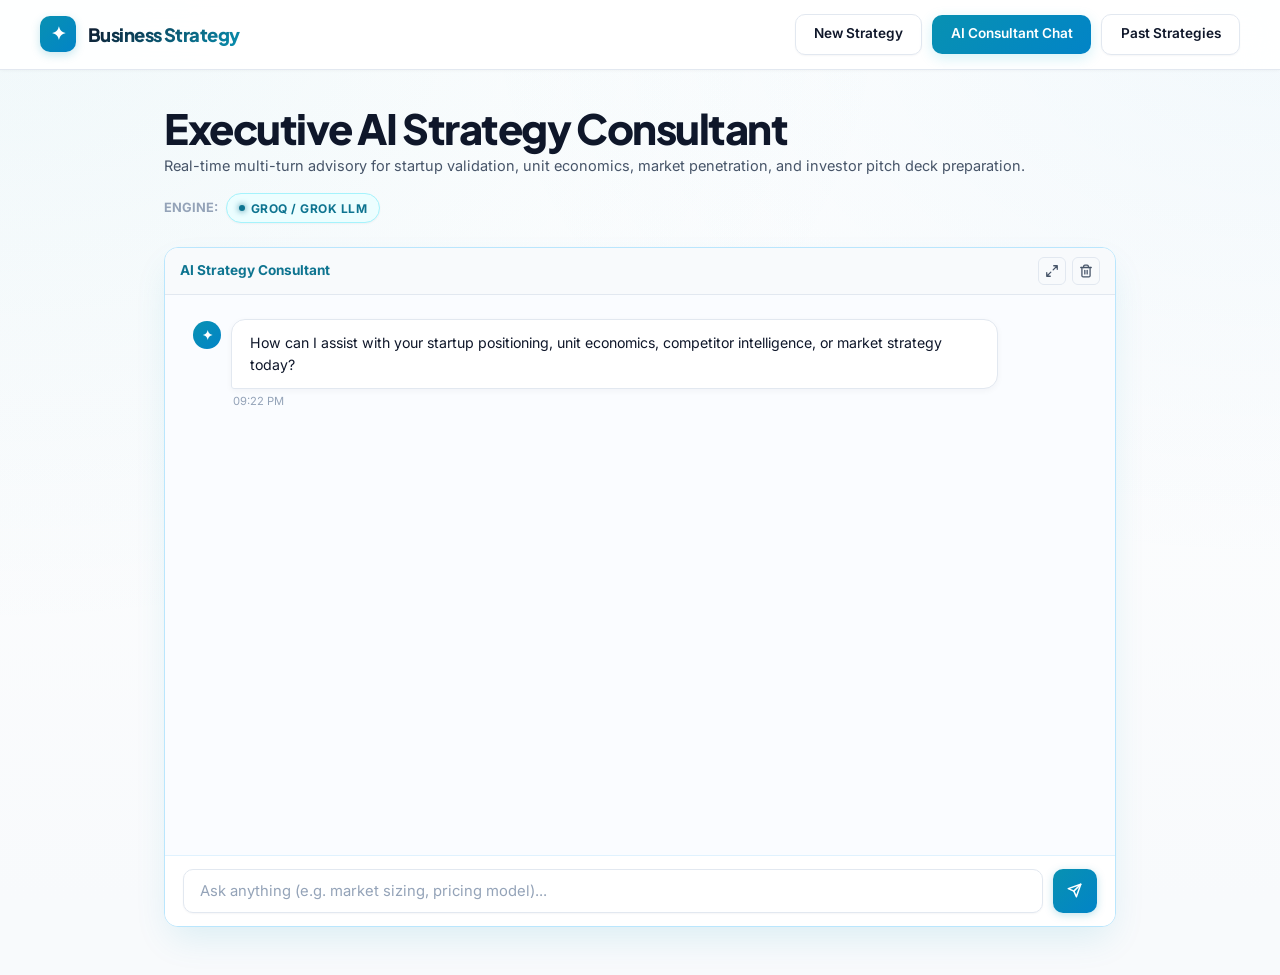
<file: frontend/chat.html>
<!DOCTYPE html>
<html lang="en">
<head>
    <meta charset="UTF-8">
    <meta name="viewport" content="width=device-width, initial-scale=1.0">
    <title>AI Strategy Advisor - Chatbot</title>
    <link rel="stylesheet" href="css/style.css">
    <link rel="stylesheet" href="css/chat.css">
</head>
<body>
    <header>
        <div class="logo-container">
            <div class="logo-icon">✦</div>
            <div class="logo-text">Business Strategy</div>
        </div>
        <nav class="nav-links">
            <a href="index.html" class="nav-btn secondary">New Strategy</a>
            <a href="chat.html" class="nav-btn primary">AI Consultant Chat</a>
            <a href="history.html" class="nav-btn secondary">Past Strategies</a>
        </nav>
    </header>

    <main class="container" style="max-width: 1000px; margin: 0 auto; padding-bottom: 3rem;">
        <div style="margin-bottom: 1.5rem; display: flex; justify-content: space-between; align-items: flex-end; flex-wrap: wrap; gap: 1rem;">
            <div>
                <h1>Executive AI Strategy Consultant</h1>
                <p style="color: var(--text-secondary);">Real-time multi-turn advisory for startup validation, unit economics, market penetration, and investor pitch deck preparation.</p>
            </div>
            <div style="display: flex; gap: 8px; align-items: center;">
                <span style="font-size: 0.8rem; font-weight: 700; color: var(--text-muted); text-transform: uppercase;">Engine:</span>
                <span class="status-badge grok">Groq / Grok LLM</span>
            </div>
        </div>

        
        <div id="chatbot-container"></div>
    </main>

    <script type="module" src="js/chat.js"></script>
</body>
</html>
</file>
<file: frontend/css/style.css>
@import url('variables.css');
@import url('base.css');
@import url('components.css');
@import url('views.css');
@import url('chat.css');
@import url('print.css');
</file>
<file: frontend/css/chat.css>
.chatbot-card {
    background: #ffffff;
    border: 1px solid var(--aqua-300, #67e8f9);
    border-radius: var(--radius-lg, 16px);
    box-shadow: 0 4px 20px -2px rgba(8, 145, 178, 0.1), 0 2px 6px -1px rgba(15, 23, 42, 0.04);
    display: flex;
    flex-direction: column;
    overflow: hidden;
    margin-top: 1.25rem;
    transition: var(--transition, all 0.25s ease);
    position: relative;
    box-sizing: border-box;
    flex: 1 1 auto;
}
.chatbot-card:hover {
    border-color: var(--primary-light, #06b6d4);
    box-shadow: 0 10px 28px -4px rgba(8, 145, 178, 0.18);
}
.chatbot-card.full-page-card {
    margin-top: 0;
    min-height: 650px;
    border-color: #bae6fd;
    box-shadow: 0 16px 36px -6px rgba(8, 145, 178, 0.12);
}
.chat-messages {
    height: 320px;
    min-height: 280px;
    max-height: 420px;
    overflow-y: auto;
    padding: 1.15rem 1.25rem;
    display: flex;
    flex-direction: column;
    gap: 12px;
    background: #fafcff;
    scroll-behavior: smooth;
    box-sizing: border-box;
    flex: 1 1 auto;
}
.chat-messages.full-page {
    height: 560px;
    min-height: 480px;
    max-height: calc(100vh - 300px);
    padding: 1.5rem 1.75rem;
}
.chat-messages::-webkit-scrollbar {
    width: 6px;
}
.chat-messages::-webkit-scrollbar-track {
    background: transparent;
}
.chat-messages::-webkit-scrollbar-thumb {
    background: #cbd5e1;
    border-radius: 10px;
}
.chat-messages::-webkit-scrollbar-thumb:hover {
    background: #94a3b8;
}
.chat-msg-row {
    display: flex;
    gap: 10px;
    max-width: 90%;
    animation: chatMsgAppear 0.2s ease-out;
}
.chat-msg-row.user {
    align-self: flex-end;
    flex-direction: row-reverse;
}
.chat-msg-row.assistant {
    align-self: flex-start;
}
@keyframes chatMsgAppear {
    from { opacity: 0; transform: translateY(6px); }
    to { opacity: 1; transform: translateY(0); }
}
.chat-msg-avatar {
    width: 28px;
    height: 28px;
    border-radius: 50%;
    display: flex;
    align-items: center;
    justify-content: center;
    font-size: 0.825rem;
    font-weight: 700;
    flex-shrink: 0;
    margin-top: 2px;
}
.chat-msg-avatar.user-av {
    background: #f1f5f9;
    border: 1px solid #e2e8f0;
    color: var(--text-secondary, #475569);
}
.chat-msg-avatar.bot-av {
    background: var(--primary-gradient, linear-gradient(135deg, #06b6d4 0%, #0284c7 100%));
    color: #ffffff;
}
.chat-bubble {
    padding: 0.75rem 1.1rem;
    border-radius: 14px;
    font-size: 0.885rem;
    line-height: 1.55;
    position: relative;
    word-break: break-word;
    box-sizing: border-box;
    background: #ffffff;
    color: var(--text-primary, #0f172a);
    border: 1px solid #e2e8f0;
    box-shadow: 0 2px 6px rgba(15, 23, 42, 0.04);
}
.chat-msg-row.user .chat-bubble {
    background: #ffffff;
    color: var(--text-primary, #0f172a);
    border: 1px solid #e2e8f0;
    border-bottom-right-radius: 3px;
    box-shadow: 0 2px 6px rgba(15, 23, 42, 0.04);
}
.chat-msg-row.assistant .chat-bubble {
    background: #ffffff;
    color: var(--text-primary, #0f172a);
    border: 1px solid #e2e8f0;
    border-bottom-left-radius: 3px;
    box-shadow: 0 2px 6px rgba(15, 23, 42, 0.04);
}
.chat-bubble p {
    margin: 0 0 0.5rem 0;
}
.chat-bubble p:last-child {
    margin-bottom: 0;
}
.chat-bubble ul, .chat-bubble ol {
    margin: 0.4rem 0;
    padding-left: 1.25rem;
}
.chat-bubble li {
    margin-bottom: 0.25rem;
}
.chat-bubble strong {
    font-weight: 700;
}
.chat-msg-row.user .chat-bubble strong {
    color: var(--primary-dark, #0e7490);
}
.chat-msg-row.assistant .chat-bubble strong {
    color: var(--primary-dark, #0e7490);
}
.chat-bubble code {
    background: rgba(15, 23, 42, 0.06);
    padding: 2px 6px;
    border-radius: 4px;
    font-family: 'JetBrains Mono', monospace;
    font-size: 0.82em;
}
.chat-msg-row.user .chat-bubble code {
    background: rgba(15, 23, 42, 0.06);
    color: var(--text-primary, #0f172a);
}
.chat-table-wrapper {
    width: 100%;
    overflow-x: auto;
    margin: 0.75rem 0;
    border-radius: var(--radius-md, 8px);
    border: 1px solid #e2e8f0;
    box-shadow: 0 1px 3px rgba(0, 0, 0, 0.03);
}
.chat-bubble table {
    width: 100%;
    border-collapse: collapse;
    font-size: 0.815rem;
    text-align: left;
    background: #ffffff;
}
.chat-bubble th {
    background: #f8fafc;
    color: var(--primary-dark, #0e7490);
    font-weight: 700;
    padding: 8px 12px;
    border-bottom: 2px solid #e2e8f0;
    border-right: 1px solid #f1f5f9;
    white-space: nowrap;
}
.chat-bubble th:last-child {
    border-right: none;
}
.chat-bubble td {
    padding: 8px 12px;
    border-bottom: 1px solid #f1f5f9;
    border-right: 1px solid #f1f5f9;
    vertical-align: top;
    line-height: 1.45;
}
.chat-bubble td:last-child {
    border-right: none;
}
.chat-bubble tr:nth-child(even) td {
    background: #fafcff;
}
.chat-bubble tr:last-child td {
    border-bottom: none;
}
.chat-bubble pre {
    background: #0f172a;
    color: #f8fafc;
    padding: 0.75rem 1rem;
    border-radius: 8px;
    overflow-x: auto;
    font-family: 'JetBrains Mono', monospace;
    font-size: 0.8rem;
    margin: 0.6rem 0;
}
.chat-bubble pre code {
    background: transparent;
    padding: 0;
    color: inherit;
}
.chat-msg-time {
    font-size: 0.7rem;
    color: var(--text-muted, #94a3b8);
    margin-top: 4px;
    padding: 0 2px;
}
.chat-msg-row.user .chat-msg-time {
    text-align: right;
}
.typing-indicator {
    display: flex;
    align-items: center;
    gap: 5px;
    padding: 6px 4px;
}
.typing-dot {
    width: 7px;
    height: 7px;
    border-radius: 50%;
    background: var(--primary, #0891b2);
    opacity: 0.7;
    animation: typingBounce 1.4s infinite ease-in-out both;
}
.typing-dot:nth-child(1) { animation-delay: -0.32s; }
.typing-dot:nth-child(2) { animation-delay: -0.16s; }
.typing-dot:nth-child(3) { animation-delay: 0s; }
@keyframes typingBounce {
    0%, 80%, 100% { transform: scale(0.6); opacity: 0.4; }
    40% { transform: scale(1.15); opacity: 1; }
}
.chat-input-bar {
    padding: 0.8rem 1.15rem;
    background: #ffffff;
    border-top: 1px solid #e0f2fe;
    display: flex;
    gap: 10px;
    align-items: center;
    box-sizing: border-box;
    flex-shrink: 0;
}
.chat-input {
    flex: 1;
    border: 1.5px solid #cbd5e1;
    border-radius: var(--radius-md, 10px);
    padding: 0.65rem 1rem;
    font-size: 0.885rem;
    color: var(--text-primary, #0f172a);
    background: #f8fafc;
    outline: none;
    transition: all 0.2s ease;
    height: 44px;
    box-sizing: border-box;
    font-family: inherit;
}
.chat-input::placeholder {
    color: #94a3b8;
}
.chat-input:focus {
    border-color: var(--primary, #0891b2);
    background: #ffffff;
    box-shadow: 0 0 0 3px rgba(8, 145, 178, 0.2);
}
.chat-send-btn {
    background: var(--primary-gradient, linear-gradient(135deg, #06b6d4 0%, #0284c7 100%));
    color: #ffffff;
    border: none;
    border-radius: var(--radius-md, 10px);
    width: 44px;
    height: 44px;
    display: flex;
    align-items: center;
    justify-content: center;
    font-size: 1.15rem;
    cursor: pointer;
    transition: all 0.15s ease;
    flex-shrink: 0;
    box-shadow: 0 2px 8px rgba(8, 145, 178, 0.25);
}
.chat-send-btn:hover {
    background: var(--primary-gradient-hover, linear-gradient(135deg, #0891b2 0%, #0369a1 100%));
    transform: translateY(-1px) scale(1.03);
}
.chat-send-btn:disabled {
    opacity: 0.45;
    cursor: not-allowed;
    transform: none;
    box-shadow: none;
}
.chat-card-header {
    display: flex;
    justify-content: space-between;
    align-items: center;
    padding: 0.55rem 0.95rem;
    background: #f8fafc;
    border-bottom: 1px solid #e2e8f0;
}
.chat-header-title {
    display: flex;
    align-items: center;
    gap: 8px;
}
.chat-header-actions {
    display: flex;
    align-items: center;
    gap: 6px;
}
.chat-action-btn {
    background: transparent;
    border: 1px solid #e2e8f0;
    border-radius: 6px;
    width: 28px;
    height: 28px;
    padding: 0;
    cursor: pointer;
    color: var(--text-secondary, #64748b);
    transition: all 0.15s ease;
    display: inline-flex;
    align-items: center;
    justify-content: center;
}
.chat-action-btn:hover {
    background: #ffffff;
    border-color: var(--primary, #0891b2);
    color: var(--primary, #0891b2);
    box-shadow: 0 1px 4px rgba(0, 0, 0, 0.06);
}
.chat-action-btn svg {
    display: block;
    transition: transform 0.15s ease;
}
.chat-action-btn:hover svg {
    transform: scale(1.1);
}
.chat-fullscreen-backdrop {
    position: fixed;
    top: 0;
    left: 0;
    width: 100vw;
    height: 100vh;
    background: rgba(15, 23, 42, 0.65);
    backdrop-filter: blur(8px);
    -webkit-backdrop-filter: blur(8px);
    z-index: 99998;
    opacity: 0;
    pointer-events: none;
    transition: opacity 0.25s ease;
}
.chat-fullscreen-backdrop.active {
    opacity: 1;
    pointer-events: auto;
}
body.chat-modal-open {
    overflow: hidden !important;
}
.chatbot-card.is-fullscreen {
    position: fixed !important;
    top: 50% !important;
    left: 50% !important;
    transform: translate(-50%, -50%) !important;
    width: 92vw !important;
    max-width: 1300px !important;
    height: 90vh !important;
    max-height: 90vh !important;
    z-index: 99999 !important;
    box-shadow: 0 25px 60px -12px rgba(0, 0, 0, 0.35), 0 0 0 1px rgba(255, 255, 255, 0.2) !important;
    border-radius: 20px !important;
    background: #ffffff !important;
    margin: 0 !important;
    animation: chatModalPop 0.25s cubic-bezier(0.16, 1, 0.3, 1);
}
@keyframes chatModalPop {
    from {
        opacity: 0;
        transform: translate(-50%, -46%) scale(0.96);
    }
    to {
        opacity: 1;
        transform: translate(-50%, -50%) scale(1);
    }
}
.chatbot-card.is-fullscreen .chat-messages {
    height: calc(90vh - 165px) !important;
    min-height: auto !important;
    max-height: calc(90vh - 165px) !important;
    flex: 1 1 auto !important;
    padding: 2rem 2.5rem !important;
}
.chatbot-card.is-fullscreen .chat-msg-row {
    max-width: 85% !important;
}
.chatbot-card.is-fullscreen .chat-bubble {
    font-size: 0.95rem !important;
    padding: 1.15rem 1.5rem !important;
    line-height: 1.65 !important;
}
.chatbot-card.is-fullscreen .chat-table-wrapper {
    margin: 1.25rem 0 !important;
    box-shadow: 0 2px 8px rgba(0, 0, 0, 0.05) !important;
}
.chatbot-card.is-fullscreen .chat-bubble table {
    font-size: 0.885rem !important;
}
.chatbot-card.is-fullscreen .chat-bubble th,
.chatbot-card.is-fullscreen .chat-bubble td {
    padding: 10px 16px !important;
}
</file>
